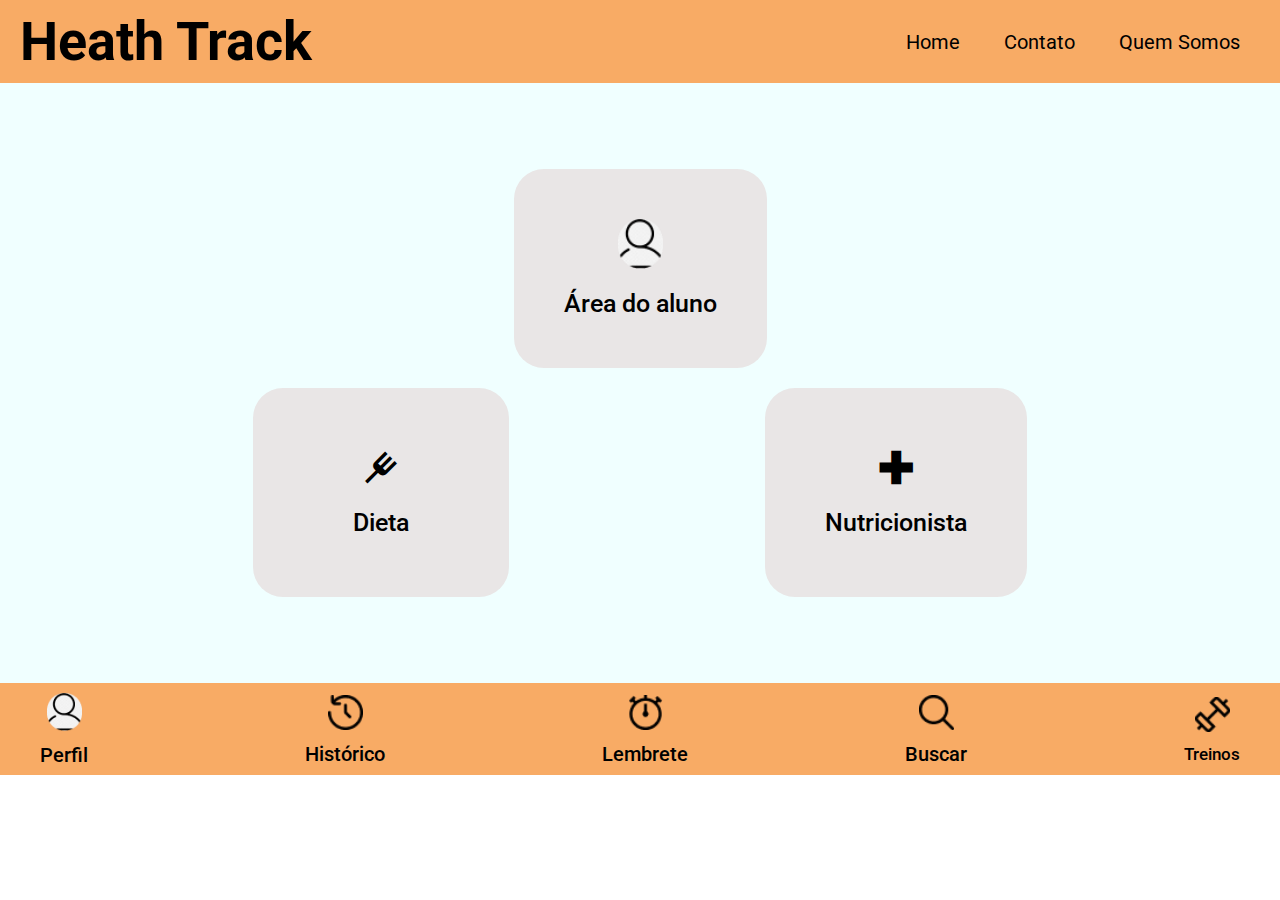
<file: Health Track-home/index.html>
<!DOCTYPE html>
<html lang="pt-BR">

<head>
    <meta charset="UTF-8">
    <meta http-equiv="X-UA-Compatible" content="IE=edge">
    <meta name="viewport" content="width=device-width, initial-scale=1.0">
    <title>Heath Track - Home</title>
    <link rel="stylesheet" href="style.css">
    <link rel="preconnect" href="https://fonts.googleapis.com">
    <link rel="preconnect" href="https://fonts.gstatic.com" crossorigin>
    <link href="https://fonts.googleapis.com/css2?family=Roboto:wght@100;300;400;500&display=swap" rel="stylesheet">
    <link href='https://unpkg.com/boxicons@2.1.2/css/boxicons.min.css' rel='stylesheet'>
</head>

<body>
    <header>
        <h1><a href="#">Heath Track</a></h1>
        <nav>
            <ul class="nav-list">
                <li><a href="https://healt-track-home.netlify.app/" class="nav-link">Home</a></li>
                <li><a href="https://health-track-singup.netlify.app/" class="nav-link">Contato</a></li>
                <li><a href="https://health-track-login.netlify.app/" class="nav-link">Quem Somos</a></li>
            </ul>
            <img src="./imgs/lista 1.png" alt="menu-img">
        </nav>

    </header>

    <main>
        <section class="container-mid">
            <div class="cards-one">
                <article class="info-cards-1">
                    <img src="./imgs/profile 1.png" alt="profile">
                    <p>Área do aluno</p>
                </article>
            </div>
            <div class="cards-two">
                <article class="info-cards-2">
                    <i class='bx bx-fork img-icon'></i>
                    <p>Dieta</p>
                </article>

                <article class="info-cards-3">
                    <i class='bx bx-plus-medical img-icon'></i>
                    <p>Nutricionista</p>
                </article>
            </div>
        </section>
    </main>

    <footer>
        <div class="info-footer">
            <img src="./imgs/profile 1.png" alt="profile">
            <p>Perfil</p>
        </div>

        <div class="info-footer">
            <img src="./imgs/histórico.png" alt="history">
            <p>Histórico</p>
        </div>

        <div class="info-footer">
            <img src="./imgs/lembrete.png" alt="lembrete">
            <p>Lembrete</p>
        </div>

        <div class="info-footer">
            <img src="./imgs/search 1.png" alt="search">
            <p>Buscar</p>
        </div>

        <div class="info-footer">
            <img src="./imgs/halter 1.png" alt="treinos">
            <a href="https://health-track-treinos.netlify.app/">Treinos</a>
        </div>
    </footer>
</body>

</html>
</file>
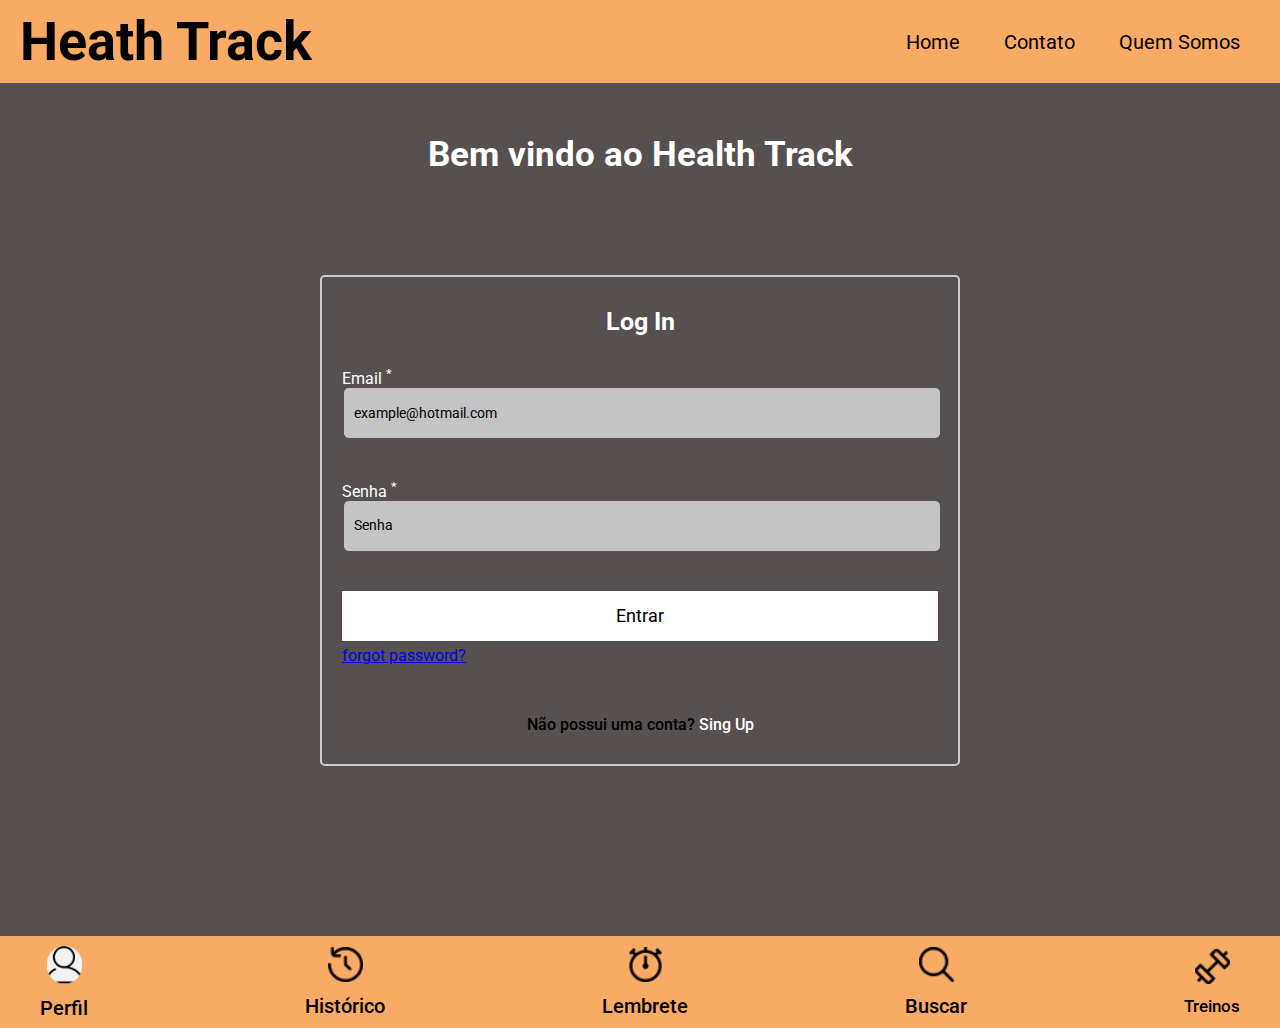
<file: Health Track-login/index.html>
<!DOCTYPE html>
<html lang="pt-BR">

<head>
    <meta charset="UTF-8">
    <meta http-equiv="X-UA-Compatible" content="IE=edge">
    <meta name="viewport" content="width=device-width, initial-scale=1.0">
    <title>Heath Track - Log In</title>
    <link rel="stylesheet" href="style.css">
    <link rel="preconnect" href="https://fonts.googleapis.com">
    <link rel="preconnect" href="https://fonts.gstatic.com" crossorigin>
    <link href="https://fonts.googleapis.com/css2?family=Roboto:wght@100;300;400;500&display=swap" rel="stylesheet">
    <link href='https://unpkg.com/boxicons@2.1.2/css/boxicons.min.css' rel='stylesheet'>
</head>

<body>
    <header>
        <h1><a href="#">Heath Track</a></h1>
        <nav>
            <ul class="nav-list">
                <li><a href="https://healt-track-home.netlify.app/" class="nav-link">Home</a></li>
                <li><a href="https://health-track-singup.netlify.app/" class="nav-link">Contato</a></li>
                <li><a href="https://health-track-login.netlify.app/" class="nav-link">Quem Somos</a></li>
            </ul>
            <img src="./imgs/lista 1.png" alt="menu-img">
        </nav>
    </header>

    <main>
        <section>
            <h2>Bem vindo ao Health Track </h2>
            <article>
                <form>
                    <h3>Log In</h3>

                    <label>
                        Email <sup>*</sup>
                        <input type="email" required placeholder="example@hotmail.com">
                    </label>

                    <label>
                        Senha <sup>*</sup>
                        <input type="password" required placeholder="Senha">
                    </label>

                    <button type="submit">Entrar</button>
                    <a class="forgot-password" href="#">forgot password?</a>

                    <p class="sign-up">Não possui uma conta? <a href="#">Sing Up</a></p>
                </form>

                
            </article>
        </section>
    </main>

    <footer>
        <div class="info-footer">
            <img src="./imgs/profile 1.png" alt="profile">
            <p>Perfil</p>
        </div>

        <div class="info-footer">
            <img src="./imgs/histórico.png" alt="history">
            <p>Histórico</p>
        </div>

        <div class="info-footer">
            <img src="./imgs/lembrete.png" alt="lembrete">
            <p>Lembrete</p>
        </div>

        <div class="info-footer">
            <img src="./imgs/search 1.png" alt="search">
            <p>Buscar</p>
        </div>

        <div class="info-footer">
            <img src="./imgs/halter 1.png" alt="treinos">
            <a href="https://health-track-treinos.netlify.app/">Treinos</a>
        </div>
    </footer>
</body>

</html>
</file>
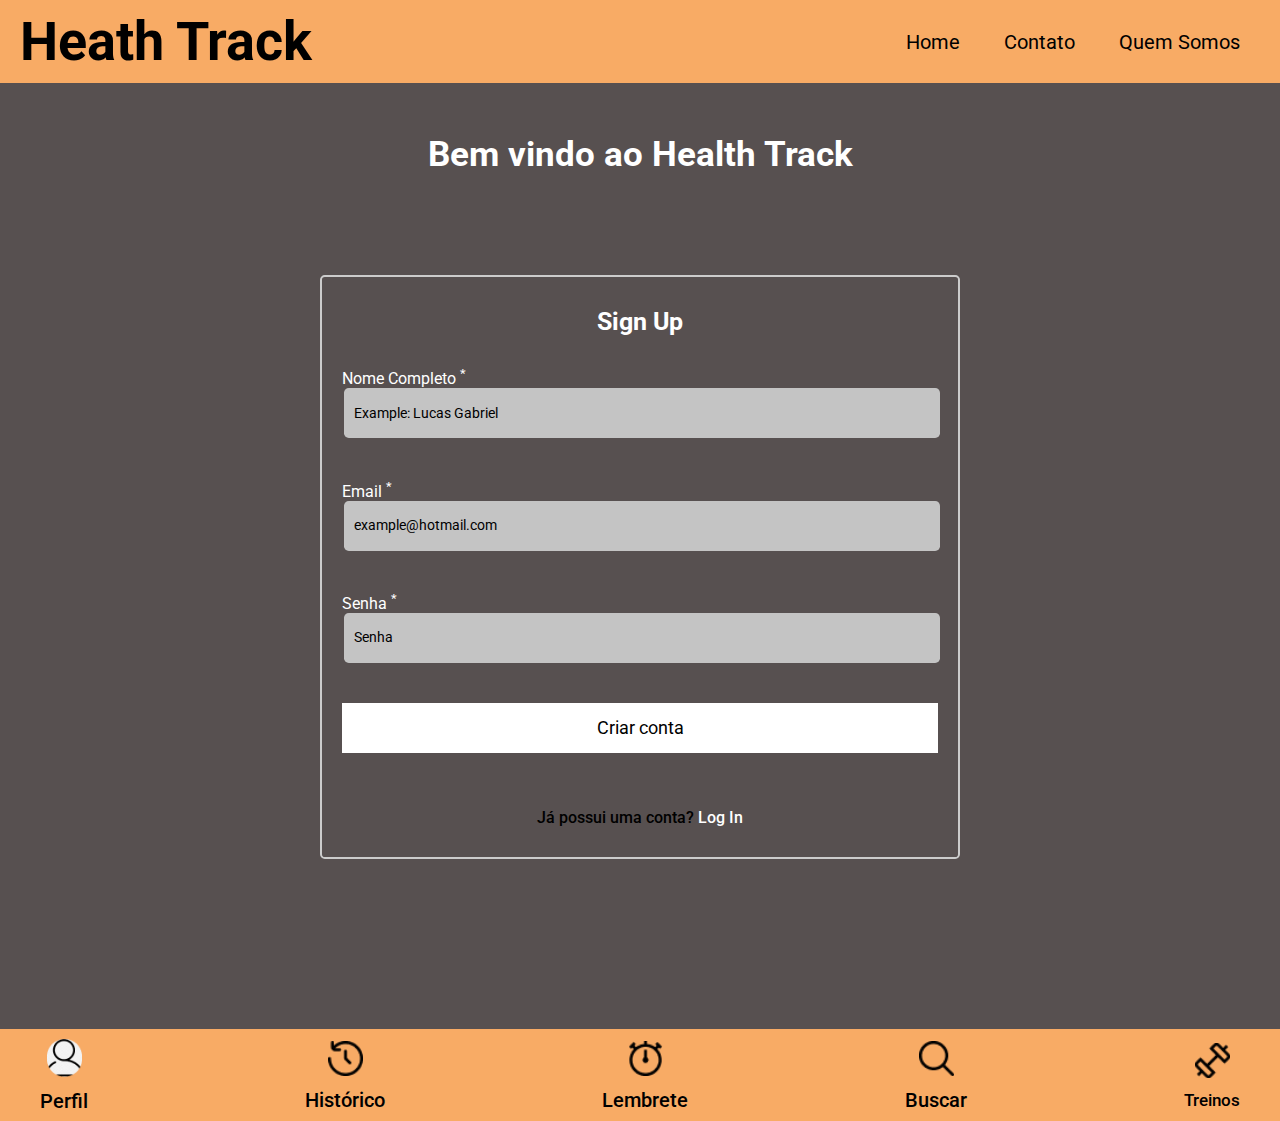
<file: Health Track-singup/index.html>
<!DOCTYPE html>
<html lang="pt-BR">

<head>
    <meta charset="UTF-8">
    <meta http-equiv="X-UA-Compatible" content="IE=edge">
    <meta name="viewport" content="width=device-width, initial-scale=1.0">
    <title>Heath Track - Sign Up</title>
    <link rel="stylesheet" href="style.css">
    <link rel="preconnect" href="https://fonts.googleapis.com">
    <link rel="preconnect" href="https://fonts.gstatic.com" crossorigin>
    <link href="https://fonts.googleapis.com/css2?family=Roboto:wght@100;300;400;500&display=swap" rel="stylesheet">
    <link href='https://unpkg.com/boxicons@2.1.2/css/boxicons.min.css' rel='stylesheet'>
</head>

<body>
    <header>
        <h1><a href="#">Heath Track</a></h1>
        <nav>
            <ul class="nav-list">
                <li><a href="https://healt-track-home.netlify.app/" class="nav-link">Home</a></li>
                <li><a href="https://health-track-singup.netlify.app/" class="nav-link">Contato</a></li>
                <li><a href="https://health-track-login.netlify.app/" class="nav-link">Quem Somos</a></li>
            </ul>
            <img src="./imgs/lista 1.png" alt="menu-img">
        </nav>
    </header>

    <main>
        <section>
            <h2>Bem vindo ao Health Track</h2>
            <article>
                

                <form>
                    <h3>Sign Up</h3>

                    <label>
                        Nome Completo <sup>*</sup>
                        <input type="name" required placeholder="Example: Lucas Gabriel">
                    </label>

                    <label>
                        Email <sup>*</sup>
                        <input type="email" required placeholder="example@hotmail.com">
                    </label>

                    <label>
                        Senha <sup>*</sup>
                        <input type="password" required placeholder="Senha">
                    </label>

                    <button type="submit">Criar conta</button>
                    

                    <p class="sign-up">Já possui uma conta? <a href="#">Log In</a></p>
                </form>

                
            </article>
        </section>
    </main>

    <footer>
        <div class="info-footer">
            <img src="./imgs/profile 1.png" alt="profile">
            <p>Perfil</p>
        </div>

        <div class="info-footer">
            <img src="./imgs/histórico.png" alt="history">
            <p>Histórico</p>
        </div>

        <div class="info-footer">
            <img src="./imgs/lembrete.png" alt="lembrete">
            <p>Lembrete</p>
        </div>

        <div class="info-footer">
            <img src="./imgs/search 1.png" alt="search">
            <p>Buscar</p>
        </div>

        <div class="info-footer">
            <img src="./imgs/halter 1.png" alt="treinos">
            <a href="https://health-track-treinos.netlify.app/">Treinos</a>
        </div>
    </footer>
</body>

</html>
</file>
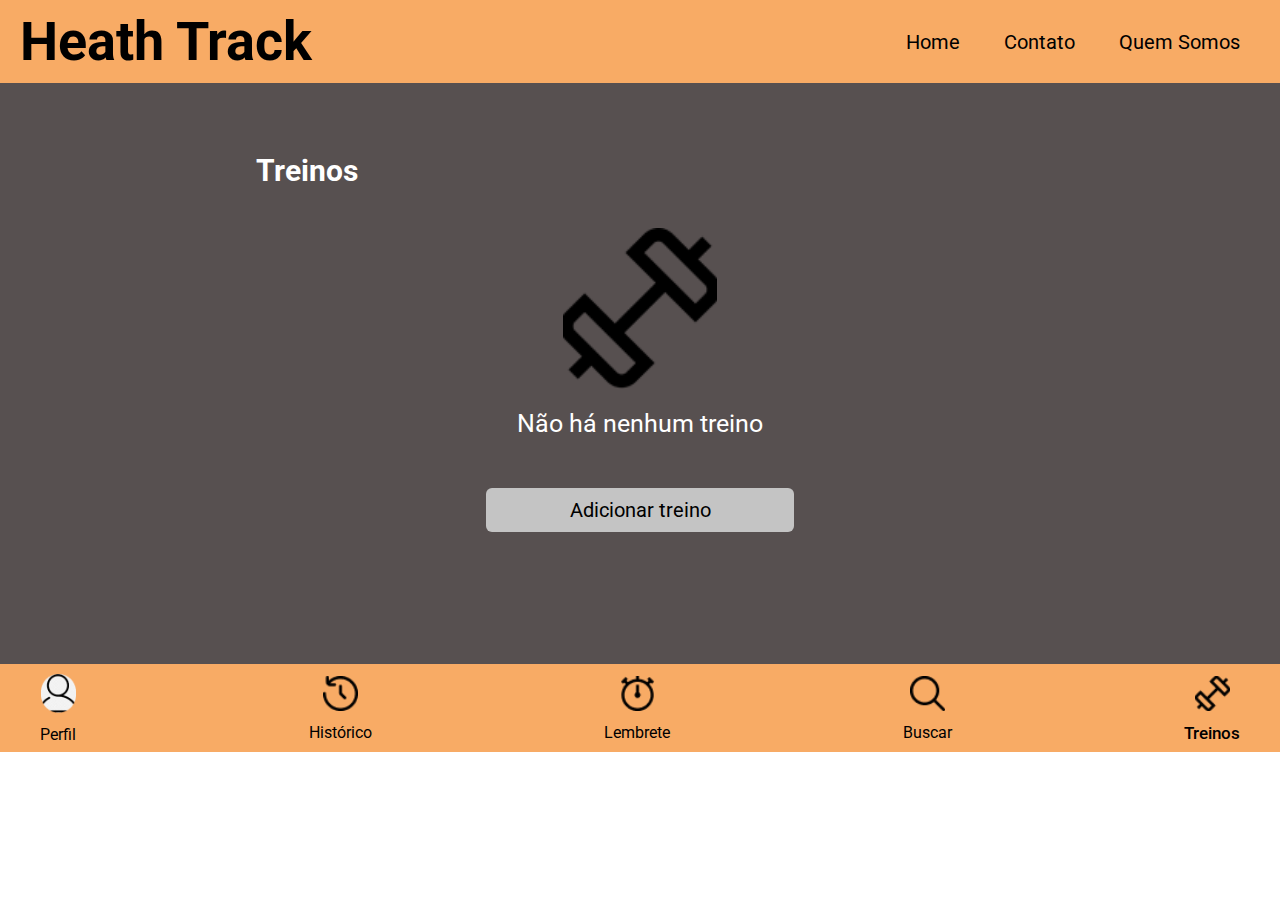
<file: Health Track-treinos/index.html>
<!DOCTYPE html>
<html lang="pt-BR">

<head>
    <meta charset="UTF-8">
    <meta http-equiv="X-UA-Compatible" content="IE=edge">
    <meta name="viewport" content="width=device-width, initial-scale=1.0">
    <title>Heath Track - Treinos</title>
    <link rel="stylesheet" href="style.css">
    <link rel="preconnect" href="https://fonts.googleapis.com">
    <link rel="preconnect" href="https://fonts.gstatic.com" crossorigin>
    <link href="https://fonts.googleapis.com/css2?family=Roboto:wght@100;300;400;500&display=swap" rel="stylesheet">
    <link href='https://unpkg.com/boxicons@2.1.2/css/boxicons.min.css' rel='stylesheet'>
</head>

<body>
    <header>
        <h1><a href="#">Heath Track</a></h1>
        <nav>
            <ul class="nav-list">
                <li><a href="https://healt-track-home.netlify.app/" class="nav-link">Home</a></li>
                <li><a href="https://health-track-singup.netlify.app/" class="nav-link">Contato</a></li>
                <li><a href="https://health-track-login.netlify.app/" class="nav-link">Quem Somos</a></li>
            </ul>
            <img src="./imgs/lista 1.png" alt="menu-img">
        </nav>
    </header>

    <main>
        <section>
            <div class="title">
                <h2>Treinos</h2>
            </div>

            <div class="info-mid">
                <img class="img-halter" src=".\imgs\halter 2.png" alt="halter">
                <p>Não há nenhum treino</p>
                <button>Adicionar treino</button>
            </div>
        </section>
    </main>

    <footer>
        <div class="info-footer">
            <img src="./imgs/profile 1.png" alt="profile">
            <p>Perfil</p>
        </div>

        <div class="info-footer">
            <img src="./imgs/histórico.png" alt="history">
            <p>Histórico</p>
        </div>

        <div class="info-footer">
            <img src="./imgs/lembrete.png" alt="lembrete">
            <p>Lembrete</p>
        </div>

        <div class="info-footer">
            <img src="./imgs/search 1.png" alt="search">
            <p>Buscar</p>
        </div>

        <div class="info-footer">
            <img src="./imgs/halter 1.png" alt="treinos">
            <a href="https://health-track-treinos.netlify.app/">Treinos</a>
        </div>
    </footer>
</body>

</html>
</file>
<file: Health Track-home/style.css>
* {
    margin: 0;
    padding: 0;
    box-sizing: border-box;
    font-family: 'Roboto', sans-serif;
}

body a {
    outline: none;
}

header {
    background-color: #F8AB65;
    display: flex;
    align-items: center;
    justify-content: space-between;
    padding: 10px 0 10px 20px;
}

.info-footer a {
    font-weight: 500;
    font-size: 17px;
    transition: 0.1s;
    text-decoration: none;
    color: black;
}

header a {
    text-decoration: none;
    color: black;
    font-size: calc(1rem + 3.0vw);
}

nav img {
    display: none;
}

.nav-list {
    list-style: none;
}

.nav-list li {
    display: inline-block;
}

.nav-link {
    font-size: 20px;
    margin-right: 40px;
    cursor: pointer;
    transition: 0.1s;
}



.nav-link:hover {
    color: white;
}


nav img {
    width: 35px;
    cursor: pointer;
}


.container-mid {
    padding: 86.2px 0;
    background-color: #F0FFFF;
}


.cards-one {
    display: flex;
    justify-content: center;
}

.info-cards-1 {
    padding: 50px 50px;
    display: flex;
    justify-content: center;
    flex-direction: column;
    align-items: center;
    background-color: #E9E6E6;
    border-radius: 30px;
    transition: 0.3s;
}

.info-cards-1 img {
    width: 45px;
    margin-bottom: 20px;
}

.info-cards-1 p,.info-cards-2 p, .info-cards-3 p {
    font-size: 25px;
    font-weight: 500;
}

.cards-two {
    margin-top: 20px;
    display: flex;
    justify-content: center;
}

.info-cards-2 {
    padding: 60px 100px;
    display: flex;
    flex-direction: column;
    align-items: center;
    justify-content: center;
    background-color: #E9E6E6;
    margin-right: 20%;
    border-radius: 30px;
    transition: 0.3s;
}

.info-cards-3 {
    padding: 40px 60px;
    justify-content: center;
    display: flex;
    flex-direction: column;
    align-items: center;
    background-color: #E9E6E6;
    border-radius: 30px;
    transition: 0.3s;
}

.img-icon {
    font-size: 40px!important;
    margin-bottom: 20px!important;
}


.info-cards-1:hover,.info-cards-2:hover,.info-cards-3:hover {
    transform: scale(1.1);
    
}


footer {
    display: flex;
    justify-content: space-between;
    background-color: #F8AB65;
}

footer div {
    display: flex;
}

.info-footer {
    display: flex;
    align-items: center;
    justify-content: center;
    flex-direction: column;
    padding: 10px 40px 8px 40px;
    cursor: pointer;
}


.info-footer:hover p {
    color: white;
}

.info-footer img {
    width: 35px;
    margin-bottom: 12px;
}

.info-footer p {
    font-weight: 500;
    font-size: 20px;
    transition: 0.1s;
}




@media(max-width:765px) {

    .nav-list {
        display: none;
    }

    nav img {
        display: block;
        margin-right: 20px;
    }


    .container-mid {
        display: flex;
        flex-direction: column;
        align-items: center;
    }

    .cards-two {
        align-items: center;
        flex-direction: column;
    }

    .info-cards-2 {
        padding: 60px 0;
        width: 100%;
        margin-bottom: 30px;
        margin-right: 0;
    }

    .info-cards-3 {
        padding: 60px 60px;
    }
    
    footer {
        flex-direction: column;
        align-items: center;
    }
}
</file>
<file: Health Track-login/style.css>
* {
    margin: 0;
    padding: 0;
    box-sizing: border-box;
    font-family: 'Roboto', sans-serif;
}

body a {
    outline: none;
}

header {
    background-color: #F8AB65;
    display: flex;
    align-items: center;
    justify-content: space-between;
    padding: 10px 0 10px 20px;
}

header a {
    text-decoration: none;
    color: black;
    font-size: calc(1rem + 3.0vw);
}


nav img {
    display: none;
}

.nav-list {
    list-style: none;
}

.nav-list li {
    display: inline-block;
}

.nav-link {
    font-size: 20px;
    margin-right: 40px;
    cursor: pointer;
    transition: 0.1s;
}

.nav-link:hover {
    color: white;
}




section {
    padding: 50px  0 70px 0;
    background-color: #575050;
}


section h2 {
    font-size: calc(1.4rem + 1.0vw);
    color: white;
    text-align: center;
    /* margin-left: 10%; */
}

article {
    display: flex;
    justify-content: center;
}


form {
    margin: 100px 0;
    width: 50%;
    padding: 30px 20px;
    border: 2px solid #ccc;
    border-radius: 0.3rem;
}

form h3 {
    color: white;
    font-size: 25px;
    text-align: center;
    margin-bottom: 30px;
}


form label {
    color: white;
}


form input{
    display: block;
    width: 100%;
    height: 50px;
    margin-left: 0.3%;
    margin-bottom: 40px;
    border-radius: 0.3rem;
    outline: none;
    border: none;
    background: #C4C4C4;
    padding-left: 10px;
}

form input::placeholder {
    color: black;
    font-size: 14px;
}

form button {
    width: 100%;
    height: 50px;
    font-size: 18px;
    background-color: #fff;
    border: none;
    outline: none;
    cursor: pointer;
    margin-bottom: 5px;
    
    transition: 0.2s;
}

form button:hover {
    background-color: black;
    color: white;
}

.info-footer a {
    font-weight: 500;
    font-size: 17px;
    transition: 0.1s;
    text-decoration: none;
    color: black;
}

.forgot-password:hover, .sign-up a:hover {
    color: blue;
    text-decoration: underline;
}

.sign-up {
    text-align: center;
    margin-top: 50px;
    font-weight: 500;
}

.sign-up a {
    text-decoration: none;
    color: white;
}


footer {
    display: flex;
    justify-content: space-between;
    background-color: #F8AB65;
}

footer div {
    display: flex;
}

.info-footer {
    display: flex;
    align-items: center;
    justify-content: center;
    flex-direction: column;
    padding: 10px 40px 8px 40px;
    cursor: pointer;
}


.info-footer:hover p {
    color: white;
}

.info-footer img {
    width: 35px;
    margin-bottom: 12px;
}

.info-footer p {
    font-weight: 500;
    font-size: 20px;
    transition: 0.1s;
}

@media(max-width:765px) {

    .nav-list {
        display: none;
    }

    nav img {
        display: block;
        margin-right: 20px;
        cursor: pointer;
        width: 35px;
    }

    form {
        width: 80%;
    }
    
    footer {
        flex-direction: column;
        align-items: center;
    }
}
</file>
<file: Health Track-singup/style.css>
* {
    margin: 0;
    padding: 0;
    box-sizing: border-box;
    font-family: 'Roboto', sans-serif;
}

body a {
    outline: none;
}

header {
    background-color: #F8AB65;
    display: flex;
    align-items: center;
    justify-content: space-between;
    padding: 10px 0 10px 20px;
}

.info-footer a {
    font-weight: 500;
    font-size: 17px;
    transition: 0.1s;
    text-decoration: none;
    color: black;
}

header a {
    text-decoration: none;
    color: black;
    font-size: calc(1rem + 3.0vw);
}


nav img {
    display: none;
}

.nav-list {
    list-style: none;
}

.nav-list li {
    display: inline-block;
}

.nav-link {
    font-size: 20px;
    margin-right: 40px;
    cursor: pointer;
    transition: 0.1s;
}

.nav-link:hover {
    color: white;
}




section {
    padding: 50px  0 70px 0;
    background-color: #575050;
}


section h2 {
    font-size: calc(1.4rem + 1.0vw);
    color: white;
    text-align: center;
    /* margin-left: 10%; */
}

article {
    display: flex;
    justify-content: center;
}


form {
    margin: 100px 0;
    width: 50%;
    padding: 30px 20px;
    border: 2px solid #ccc;
    border-radius: 0.3rem;
}

form h3 {
    color: white;
    font-size: 25px;
    text-align: center;
    margin-bottom: 30px;
}


form label {
    color: white;
}


form input{
    display: block;
    width: 100%;
    height: 50px;
    margin-left: 0.3%;
    margin-bottom: 40px;
    border-radius: 0.3rem;
    outline: none;
    border: none;
    background: #C4C4C4;
    padding-left: 10px;
}

form input::placeholder {
    color: black;
    font-size: 14px;
}

form button {
    width: 100%;
    height: 50px;
    font-size: 18px;
    background-color: #fff;
    border: none;
    outline: none;
    cursor: pointer;
    margin-bottom: 5px;
    
    transition: 0.2s;
}

form button:hover {
    background-color: black;
    color: white;
}

.forgot-password {
    color: white;
    text-align: right;
    display: block;
    text-decoration: none;
    font-size: 13px;
}

.forgot-password:hover, .sign-up a:hover {
    color: blue;
    text-decoration: underline;
}

.sign-up {
    text-align: center;
    margin-top: 50px;
    font-weight: 500;
}

.sign-up a {
    text-decoration: none;
    color: white;
}


footer {
    display: flex;
    justify-content: space-between;
    background-color: #F8AB65;
}

footer div {
    display: flex;
}

.info-footer {
    display: flex;
    align-items: center;
    justify-content: center;
    flex-direction: column;
    padding: 10px 40px 8px 40px;
    cursor: pointer;
}


.info-footer:hover p {
    color: white;
}

.info-footer img {
    width: 35px;
    margin-bottom: 12px;
}

.info-footer p {
    font-weight: 500;
    font-size: 20px;
    transition: 0.1s;
}

@media(max-width:765px) {

    .nav-list {
        display: none;
    }

    nav img {
        display: block;
        margin-right: 20px;
        cursor: pointer;
        width: 35px;
    }

    form {
        width: 80%;
    }
    
    footer {
        flex-direction: column;
        align-items: center;
    }
}
</file>
<file: Health Track-treinos/style.css>
* {
    margin: 0;
    padding: 0;
    box-sizing: border-box;
    font-family: 'Roboto', sans-serif;
}

body a {
    outline: none;
}

header {
    background-color: #F8AB65;
    display: flex;
    align-items: center;
    justify-content: space-between;
    padding: 10px 0 10px 20px;
}

header a {
    text-decoration: none;
    color: black;
    font-size: calc(1rem + 3.0vw);
}


nav img {
    display: none;
}

.nav-list {
    list-style: none;
}

.nav-list li {
    display: inline-block;
}

.nav-link {
    font-size: 20px;
    margin-right: 40px;
    cursor: pointer;
    transition: 0.1s;
}

.nav-link:hover {
    color: white;
}



main {
    background-color:  #575050;
    padding: 70px 0 132px 0;
    display: flex;
    justify-content: center;
    
}

section {
    width: 60%;
    min-width: 250px;
}

.title h2 {
    color: white;
    font-size: 30px;
    margin-bottom: 40px;
}

.info-mid {
    display: flex;
    flex-direction: column;
    align-items: center;
}

.img-halter {
    width: 20%;
    margin-bottom: 20px;
}

.info-mid p{
    font-size: 25px;
    color: white;
    margin-bottom: 50px;
}

.info-mid button {
    width: 40%;
    padding: 10px 0;
    background-color: #C4C4C4;
    border: none;
    outline: none;
    cursor: pointer;
    font-size: 20px;
    border-radius: 6px;
}

.info-mid button:hover {
    opacity: 0.8;
}


footer {
    display: flex;
    justify-content: space-between;
    background-color: #F8AB65;
}

footer div {
    display: flex;
}

.info-footer {
    display: flex;
    align-items: center;
    justify-content: center;
    flex-direction: column;
    padding: 10px 40px 8px 40px;
    cursor: pointer;
}


.info-footer:hover p, .info-footer a:hover {
    color: white;
}



.info-footer img {
    width: 35px;
    margin-bottom: 12px;
}

.info-footer a {
    font-weight: 500;
    font-size: 17px;
    transition: 0.1s;
    text-decoration: none;
    color: black;
}

.info-footer p
    font-weight: 500;
    font-size: 20px;
    transition: 0.1s;
}




@media(max-width:765px) {

    .nav-list {
        display: none;
    }

    nav img {
        display: block;
        margin-right: 20px;
        cursor: pointer;
        width: 35px;
    }


    .info-mid img{
        width: 40%;
    }

    .info-mid button {
        width: 100%;
    }
    
    footer {
        flex-direction: column;
        align-items: center;
    }
}
</file>
